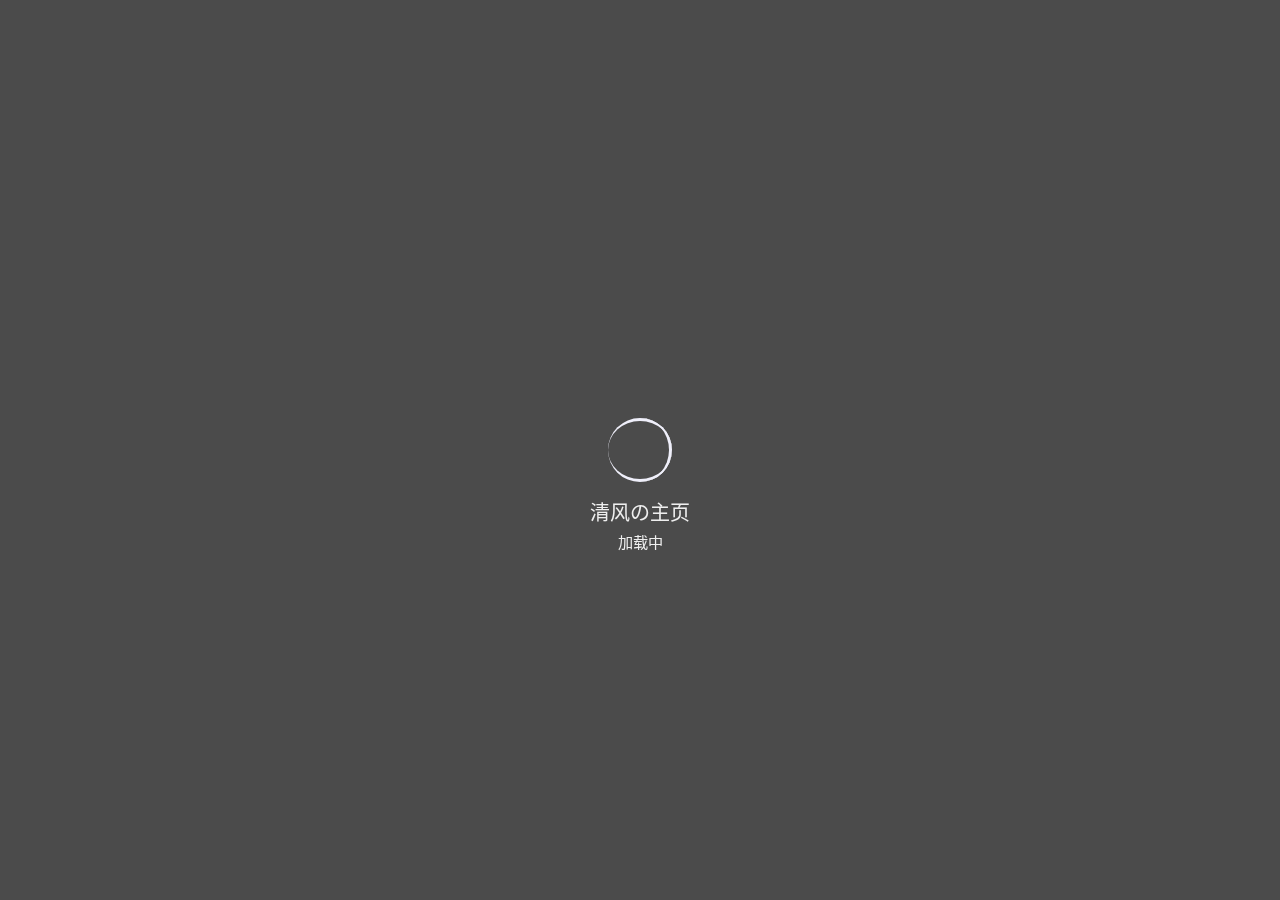
<file: index.html>
<!DOCTYPE html>
<html lang="zh-CN">

<head>
    <!-- 基础信息 -->
    <meta charset="utf-8">
    <meta http-equiv="Access-Control-Allow-Origin" content="*">
    <!-- 强制 HTTPS，若不需要可删除，但可能出现问题 -->
    <meta http-equiv="Content-Security-Policy" content="upgrade-insecure-requests">
    <meta name="renderer" content="webkit" />
    <meta http-equiv="X-UA-Compatible" content="IE=edge,chrome=1" />
    <meta name="force-rendering" content="webkit" />
    <meta name="viewport" content="width=device-width, initial-scale=1">
    <meta name="theme-color" content="#424242" />
    <meta name="description" content="一个默默无闻的主页">
    <meta name="keywords" content="清风,个人主页">
    <meta name="author" content="清风">
    <title>清风の主页</title>
    <!-- jQuery -->
    <script src="https://lf9-cdn-tos.bytecdntp.com/cdn/expire-1-y/jquery/3.5.1/jquery.min.js"></script>
    <!-- HarmonyOS Sans -->
    <!-- 本站 CDN 已开启防盗链，非本站域名不可访问，请更改链接为下方内容，否则自定义字体将失效 -->
    <!-- https://s1.hdslb.com/bfs/static/jinkela/long/font/regular.css -->
    <link rel="stylesheet" href="https://cdn.imsyy.top/gh/imsyy/file/font/HarmonyOS_Sans/regular.min.css" />
    <!-- 引入样式 -->
    <link rel="stylesheet" type="text/css"
        href="https://lf9-cdn-tos.bytecdntp.com/cdn/expire-1-y/bootstrap/5.1.0/css/bootstrap.min.css">
    <link rel="stylesheet" type="text/css" href="./css/style.css">
    <link rel="stylesheet" type="text/css" href="./css/mobile.css">
    <link rel="stylesheet" type="text/css" href="./css/loading.css">
    <link rel="stylesheet" type="text/css" href="./css/animation.css">
    <link rel="icon" href="./favicon.ico">
    <link rel="apple-touch-icon" href="./img/icon/apple-touch-icon.png">
    <!-- Izitoast -->
    <link rel="stylesheet" href="https://lf3-cdn-tos.bytecdntp.com/cdn/expire-1-y/izitoast/1.4.0/css/iziToast.min.css">
    <script type="text/javascript"
        src="https://lf26-cdn-tos.bytecdntp.com/cdn/expire-1-y/izitoast/1.4.0/js/iziToast.min.js">
    </script>
    <!-- FontAwesome -->
    <link rel="stylesheet" href="https://cdn.bootcdn.net/ajax/libs/font-awesome/6.1.2/css/all.min.css">
    <!-- Aplayer -->
    <link rel="stylesheet" href="https://lf9-cdn-tos.bytecdntp.com/cdn/expire-1-y/aplayer/1.10.1/APlayer.min.css"
        crossorigin="anonymous" referrerpolicy="no-referrer" />
    <script src="https://lf3-cdn-tos.bytecdntp.com/cdn/expire-1-y/aplayer/1.10.1/APlayer.min.js" crossorigin="anonymous"
        referrerpolicy="no-referrer"></script>
    <!-- <script src="./js/Meting.js" crossorigin="anonymous" referrerpolicy="no-referrer"></script> -->
    <!-- IE Out -->
    <!-- <script>
        if ( /*@cc_on!@*/ false || (!!window.MSInputMethodContext && !!document.documentMode)) window.location.href =
            "/upgrade-your-browser/index.html?referrer=" + encodeURIComponent(window.location.href);
    </script> -->
</head>

<body>
    <!--加载动画-->
    <div id="loading-box">
        <div class="loading-left-bg"></div>
        <div class="loading-right-bg"></div>
        <div class="spinner-box">
            <div class="loader">
                <div class="inner one"></div>
                <div class="inner two"></div>
                <div class="inner three"></div>
            </div>
            <div class="loading-word">
                <p class="loading-title" id="loading-title">清风の主页</p>
                <span id="loading-text">加载中</span>
            </div>
        </div>
    </div>
    <section id="section" class="section">
        <!-- 背景图片 -->
        <div class="bg-all">
            <img id="bg" onerror="this.classList.add('error');"></img>
            <div class="cover"></div>
        </div>
        <!-- 鼠标指针 -->
        <div id="g-pointer-1"></div>
        <div id="g-pointer-2"></div>
        <!-- 主体内容 -->
        <main id="main" class="main">
            <div class="container" id="container">
                <div class="row" id="row">
                    <div class="col left">
                        <!--基本信息-->
                        <div class="main-left">
                            <!--Logo-->
                            <div class="main-img">
                                <img id="logo-img" src="./img/icon/logo.png" alt="img">
                                <div class="img-title">
                                    <span class="img-title-big" id="logo-text-1">qingfeng</span>
                                    <span class="img-text" id="logo-text-2">.top</span>
                                </div>
                            </div>
                            <!--介绍信息-->
                            <div class="message cards" id="switchmore">
                                <div class="des" id="des">
                                    <i class="fa-solid fa-quote-left"></i>
                                    <div class="des-title"><span id="change">qing&nbsp;feng&nbsp;</span><br /><span
                                            id="change1">这是清风的个人网页</span></div>
                                    <i class="fa-solid fa-quote-right"></i>
                                </div>
                                <!-- 跨年倒计时 -->
                                <!-- <div class="time cards" id="countdown_card">
                                    <div class="timeshow" id="countdown">
                                        <span>距离
                                            <script>
                                                document.write((new Date()).getFullYear()+1);
                                            </script>
                                            年还有</span><br>
                                            <span class="countdown-time-text" id="countdown-time-text">00天00时00分00秒</span>
                                    </div>
                                </div> -->
                            </div>
                            <!--社交链接-->
                            <div class="social" id="social">
                                <a href="https://github.com/FlyQingfeng" class="link" id="github" style="margin-left: 4px"
                                    target="_blank">
                                    <i class="fa-brands fa-github"></i>
                                </a>
                                <a href="tencent://message/?Menu=yes&uin=2725534648" class="link"
                                    id="qq" target="_blank">
                                    <i class="fa-brands fa-qq"></i>
                                </a>
                                <a href="mailto:2725534648@qq.com" class="link" id="email">
                                    <i class="fa-solid fa-envelope"></i>
                                </a>
                                <a href="https://space.bilibili.com/293594254" class="link" id="bilibili"
                                    target="_blank">
                                    <i class="fa-brands fa-bilibili"></i>
                                </a>
                                <a href="#" class="link" id="telegram" target="_blank">
                                    <i class="fa-brands fa-telegram"></i>
                                </a>
                                <a id="link-text">通过这里联系我</a>
                            </div>
                        </div>
                    </div>
                    <!--第二屏 Logo-->
                    <div class="logo cards" style="display: none" id="changemore">
                        <a class="logo-text" id="logo-text-small">qingfeng.top</a>
                    </div>
                    <div class="col right">
                        <div class="main-right">
                            <!--功能区-->
                            <div class="row rightone" id="rightone">
                                <div class="col hitokotos">
                                    <!--一言-->
                                    <div class="hitokoto cards" id="hitokoto">
                                        <!--切换音乐-->
                                        <div class="open-music fixed-top" id="open-music">
                                            <i class="fa-solid fa-compact-disc"></i>
                                            <span>&nbsp;打开音乐播放器</span>
                                        </div>
                                        <!--切换音乐结束-->
                                        <div class="hitokoto-all">
                                            <div class="hitokoto-text"><span id="hitokoto_text">每一个人都应该明确自己的方向和位置</span>
                                            </div>
                                            <div class="hitokoto-from">-「&nbsp;<span id="from_text">清风</span>&nbsp;」
                                            </div>
                                        </div>
                                    </div>
                                    <!--音乐-->
                                    <div></div>
                                    <div class="music" id="music">
                                        <div class="music-all">
                                            <div class="music-button">
                                                <div id="music-open">音乐列表</div>
                                                <div id="music-close">回到一言</div>
                                            </div>
                                            <div class="music-control">
                                                <i class="fa-solid fa-backward-step" id="last"></i>
                                                <div id="play">
                                                    <i class="fa-solid fa-play"></i>
                                                </div>
                                                <i class="fa-solid fa-forward-step" id="next"></i>
                                            </div>
                                            <div class="music-menu">
                                                <div class="music-text">
                                                    <span id="music-name">未播放音乐</span>
                                                </div>
                                                <div class="music-volume" style="display: none;">
                                                    <div id="volume-ico">
                                                        <i class="fa-solid fa-volume-low"></i>
                                                    </div>
                                                    <input type="range" min="0" max="1" step="0.01" id="volume">
                                                </div>
                                            </div>
                                        </div>
                                    </div>
                                </div>
                                <div class="col times">
                                    <!--时间-->
                                    <div class="time cards" id="upWeather">
                                        <div class="timeshow" id="time">
                                            2000&nbsp;年&nbsp;0&nbsp;月&nbsp;00&nbsp;日&nbsp;<span
                                                class="weekday">星期一</span><br><span class="time-text">00:00:00</span>
                                        </div>
                                        <div class="weather">
                                            <span id="city_text">天气</span>&nbsp;
                                            <span id="wea_text">加载失败</span>&nbsp;
                                            <span id="tem_text"></span>
                                            <span id="win_text">次数</span>
                                            <span id="win_speed">超限</span>
                                        </div>
                                    </div>
                                </div>
                            </div>
                            <!--分隔线-->
                            <div class="line">
                                <i class="fa-solid fa-link"></i>
                                <span class="line-text">网站列表</span>
                            </div>
                            <!--网站链接-->
                            <div class="link">
                                <!--第一组-->
                                <div class="row">
                                    <div class="col">
                                        <a id="link-url-1" href="https://blog.csdn.net/qq_39653317" target="_blank">
                                            <div class="link-card cards">
                                                <i id="link-icon-1" class="fa-solid fa-blog"></i>
                                                <span class="link-name" id="link-name-1">博客</span>
                                            </div>
                                        </a>
                                    </div>
                                    <div class="col 2">
                                        <a id="link-url-2" href="life.html" target="_blank">
                                            <div class="link-card cards">
                                                <i id="link-icon-2" class="fa-solid fa-cloud"></i>
                                                <span class="link-name" id="link-name-2">生活分享</span>
                                            </div>
                                        </a>
                                    </div>
                                    <div class="col">
                                        <a id="link-url-3" href="https://music.163.com/user/home?id=1393553914" target="_blank">
                                            <div class="link-card cards">
                                                <i id="link-icon-3" class="fa-solid fa-music"></i>
                                                <span class="link-name" id="link-name-3">音乐</span>
                                            </div>
                                        </a>
                                    </div>
                                </div>
                                <!--第二组-->
                                <div class="row" style="margin-top: 1.5rem;">
                                    <div class="col">
                                        <a id="link-url-4" href="#" target="_blank">
                                            <div class="link-card cards">
                                                <i id="link-icon-4" class="fa-solid fa-compass"></i>
                                                <span class="link-name" id="link-name-4">作品分享</span>
                                            </div>
                                        </a>
                                    </div>
                                    <div class="col 2">
                                        <a id="link-url-5" href="https://web.imsyy.top/" target="_blank">
                                            <div class="link-card cards">
                                                <i id="link-icon-5" class="fa-solid fa-book-bookmark"></i>
                                                <span class="link-name" id="link-name-5">友链集</span>
                                            </div>
                                        </a>
                                    </div>
                                    <div class="col">
                                        <a id="link-url-6" href="learn.html" target="_blank">
                                            <div class="link-card cards">
                                                <i id="link-icon-6" class="fa-solid fa-flask"></i>
                                                <span class="link-name" id="link-name-6">学习园地</span>
                                            </div>
                                        </a>
                                    </div>
                                </div>
                            </div>
                        </div>
                    </div>
                </div>
                <!--展开菜单按钮-->
                <div class="menu" id="switchmenu">
                    <a class="munu-button cards" id="menu">
                        <i class="fa-solid fa-bars"></i>
                    </a>
                </div>
                <!--更多内容-->
                <div class="more" id="more">
                    <!--关闭按钮-->
                    <div class="close fixed-top" id="close">
                        <i class="fa-solid fa-circle-xmark"></i>
                    </div>
                    <div class="line" style="margin-top: 1rem;">
                        <i class="fa-solid fa-angle-left"></i>
                        <span class="line-text">时间胶囊</span>
                        <i class="fa-solid fa-angle-right"></i>
                    </div>
                    <div class="date" id="date">
                        <div class="item" id="dayProgress">
                            <div class="date-text" style="margin-top: 0rem;">今日已经度过了&nbsp;<span></span>&nbsp;小时</div>
                            <div class="progress">
                                <div class="progress-bar"></div>
                            </div>
                        </div>
                        <div class="item" id="weekProgress">
                            <div class="date-text">本周已经度过了&nbsp;<span></span>&nbsp;天</div>
                            <div class="progress">
                                <div class="progress-bar"></div>
                            </div>
                        </div>
                        <div class="item" id="monthProgress">
                            <div class="date-text">本月已经度过了&nbsp;<span></span>&nbsp;天</div>
                            <div class="progress">
                                <div class="progress-bar"></div>
                            </div>
                        </div>
                        <div class="item" id="yearProgress">
                            <div class="date-text">今年已经度过了&nbsp;<span></span>&nbsp;个月</div>
                            <div class="progress">
                                <div class="progress-bar"></div>
                            </div>
                        </div>
                    </div>
                    <div class="line">
                        <i class="fa-solid fa-angle-left"></i>
                        <span class="line-text">生日倒计时</span>
                        <i class="fa-solid fa-angle-right"></i>
                    </div>
                    <div class="time cards" id="birthday_card">
                        <div class="timeshow" id="birthday">
                            &nbsp;2&nbsp;月&nbsp;10&nbsp;日&nbsp;&nbsp;|&nbsp;
                            <!--倒计时-->
                            <span>距离下次生日还有</span><br><span class="birthday-time-text" id="birthday-time-text">00天00时00分00秒</span>
                        </div>
                    </div>
                </div>
                <!--更多页面-->
                <div class="box" id="box" style="display: none">
                    <div class="box-wrapper">
                        <!--关闭按钮-->
                        <div class="closebox fixed-top" id="closemore">
                            <i class="fa-solid fa-circle-xmark"></i>
                        </div>
                        <!--左侧内容-->
                        <div class="box-left">
                            <div class="img-title">
                                <span class="img-title-big" id="logo-title-other">qingfneg</span>
                                <span class="img-text" id="logo-title-other-small">.top</span>
                            </div>
                            <!--更多内容-->
                            <div class="accordion" id="accordion">
                                <div class="accordion-item">
                                    <h2 class="accordion-header" id="headingOne">
                                        <button class="accordion-button" type="button" data-bs-toggle="collapse"
                                            data-bs-target="#collapseOne" aria-expanded="true"
                                            aria-controls="collapseOne">
                                            壁纸设置
                                        </button>
                                    </h2>
                                    <div id="collapseOne" class="accordion-collapse collapse show"
                                        aria-labelledby="headingOne" data-bs-parent="#accordion">
                                        <div class="accordion-body">
                                            <div class="set">
                                                <div class="wallpaper" id="wallpaper">
                                                    <div class="form-radio">
                                                        <input type="radio" class="set-wallpaper" style="display: none;"
                                                            id="radio1" value="1" name="wallpaper-type">
                                                        <label for="radio1">默认壁纸</label>
                                                    </div>
                                                    <div class="form-radio">
                                                        <input type="radio" class="set-wallpaper" style="display: none;"
                                                            id="radio2" value="2" name="wallpaper-type">
                                                        <label for="radio2" id="wallpaper_text1">每日一图</label>
                                                    </div>
                                                    <div class="form-radio">
                                                        <input type="radio" class="set-wallpaper" style="display: none;"
                                                            id="radio3" value="3" name="wallpaper-type">
                                                        <label for="radio3" id="wallpaper_text2">随机风景</label>
                                                    </div>
                                                    <div class="form-radio">
                                                        <input type="radio" class="set-wallpaper" style="display: none;"
                                                            id="radio4" value="4" name="wallpaper-type">
                                                        <label for="radio4" id="wallpaper_text3">随机动漫</label>
                                                    </div>
                                                </div>
                                            </div>
                                        </div>
                                    </div>
                                </div>
                            </div>
                        </div>
                        <!--Aplayer-->
                        <div class="box-right">
                            <div id="aplayer">
                                <span>音乐播放器加载失败</span>
                            </div>
                        </div>
                    </div>
                </div>
            </div>
        </main>
        <!-- 版权信息 -->
        <footer id="footer" class="fixed-bottom footer">
            <div class="power">
                <span id="power">Copyright&nbsp;&copy;
                    <script>
                        document.write((new Date()).getFullYear());
                    </script>
                    <a href="#" id="power-text">清风</a>
                </span>
                <!-- 以下信息请不要修改哦 -->
                <span id="made">&amp;&nbsp;Made&nbsp;by&nbsp;<a href="#"
                        target="_blank">qingfeng</a></span>
                <!-- 站点备案 -->
                <a href="#" id="beian" target="_blank">&amp;&nbsp;备案号</a>
            </div>
            <!-- 歌词显示 -->
            <div id="lrc"></div>
        </footer>
    </section>
    <!-- noscript -->
    <noscript>
        <div class="noscript fixed-top">请开启 JavaScript</div>
    </noscript>
    <!-- JS -->
    
    <script type="text/javascript" src="./js/set.js"></script>
    <script type="text/javascript" src="./js/main.js"></script>
    <script type="text/javascript" src="./js/time.js"></script>
    <script type="text/javascript" src="./js/js.cookie.js"></script>
    <script type="text/javascript"
        src="https://lf9-cdn-tos.bytecdntp.com/cdn/expire-1-y/bootstrap/5.1.0/js/bootstrap.min.js">
    </script>
    <!-- 烟花 -->
    <!-- <script type="text/javascript" src="./js/vector.js"></script>
    <script type="text/javascript" src="./js/firework.js"></script> -->
</body>

</html>
</file>
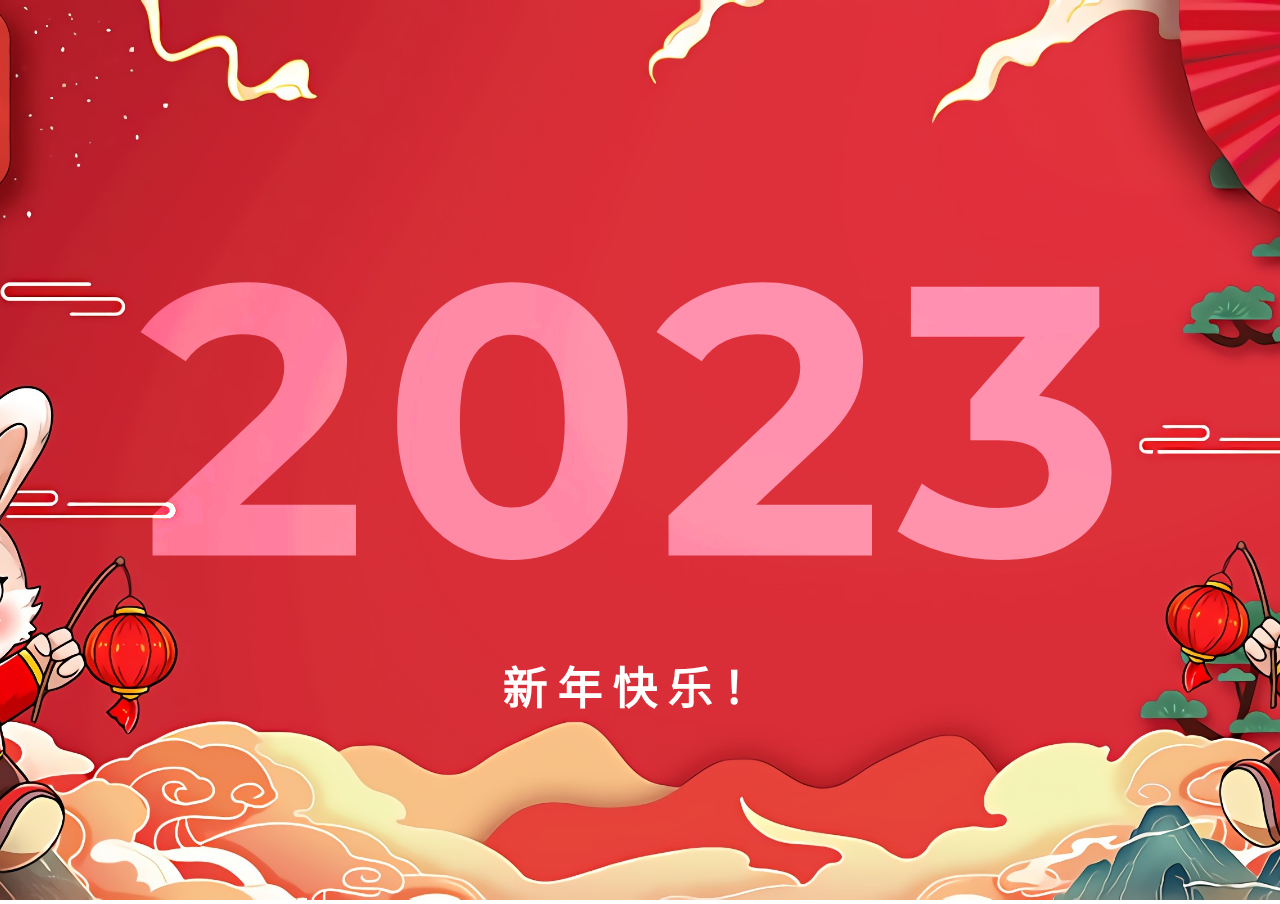
<file: firework.html>
<!DOCTYPE html>
<html lang="zh-CN">

<head><!-- 基础信息 -->
    <meta charset="utf-8">
    <meta http-equiv="Access-Control-Allow-Origin" content="*">
    <!-- 强制 HTTPS，若不需要可删除，但可能出现问题 -->
    <meta http-equiv="Content-Security-Policy" content="upgrade-insecure-requests">
    <meta name="renderer" content="webkit" />
    <meta http-equiv="X-UA-Compatible" content="IE=edge,chrome=1" />
    <meta name="force-rendering" content="webkit" />
    <meta name="viewport" content="width=device-width, initial-scale=1">
    <title>祝大家新年快乐！！</title>
    <link rel="stylesheet" href="./css/firework.css">
</head>

<body>
    <div class="container">
        <div class="year">2023</div>
        <div class="greetings">新年快乐！</div>
    </div>
    <script type="text/javascript" src="./js/vector.js"></script>
    <script type="text/javascript" src="./js/firework.js"></script>
</body>

</html>
</file>
<file: css/style.css>
@charset "utf-8";

/* @font-face {
    font-family: "MiSans";
    font-style: normal;
    font-weight: 400;
    font-display: swap;
    src: url('../font/MiSans-Regular.subset.woff2') format('woff2');
} */

@font-face {
    font-family: "Pacifico-Regular";
    src: url('../font/Pacifico-Regular.ttf') format('truetype');
}

@font-face {
    font-family: "UnidreamLED";
    src: url('../font/UnidreamLED.ttf') format('truetype');
}

/*全局样式*/
html,
body {
    width: 100%;
    height: 100%;
    margin: 0;
    padding: 0;
    background-color: #333;
    overflow: hidden;
    font-family: 'HarmonyOS_Regular', sans-serif;
}

*,
a,
p {
    text-decoration: none;
    transition: 0.3s;
    color: #efefef;
    user-select: none;
    cursor: url("data:image/svg+xml,<svg xmlns='http://www.w3.org/2000/svg' viewBox='0 0 8 8' width='10px' height='10px'><circle cx='4' cy='4' r='4' fill='white' /></svg>") 4 4, auto !important;
}


a:hover {
    color: white;
}

.cards {
    transition: 0.5s;
}

.cards:hover {
    transform: scale(1.01);
    transition: 0.5s;
}

.cards:active {
    transform: scale(0.95);
    transition: 0.5s;
}

.noscript {
    z-index: 999999;
    font-size: 0.95rem;
    text-align: center;
    margin: 14px 0px;
}

/*鼠标样式*/
#g-pointer-1 {
    display: none;
}

#g-pointer-2 {
    position: absolute;
    top: 0;
    left: 0;
    width: 18px;
    height: 18px;
    transition: 0.05s linear;
    pointer-events: none;
    background: #ffffff40;
    border-radius: 50%;
    z-index: 9999999;
}
/*背景*/
.bg-all {
    z-index: -1;
    position: absolute;
    top: calc(0px + 0px);
    left: 0;
    width: 100%;
    height: calc(100% - 0px);
    transition: .25s;
}

#bg {
    transform: scale(1.10);
    filter: blur(10px);
    position: fixed;
    left: 0;
    top: 0;
    width: 100%;
    height: 100%;
    object-fit: cover;
    transition: opacity 1s, transform .25s, filter .25s;
    backface-visibility: hidden;
}

img.error {
    display: none;
}

.cover {
    opacity: 0;
    position: fixed;
    left: 0;
    top: 0;
    width: 100%;
    height: 100%;
    background-image: radial-gradient(rgba(0, 0, 0, 0) 0, rgba(0, 0, 0, .5) 100%), radial-gradient(rgba(0, 0, 0, 0) 33%, rgba(0, 0, 0, .3) 166%);
    transition: .25s;
}

/*页面样式*/
section {
    display: block;
    position: fixed;
    width: 100%;
    height: 100%;
    min-height: 600px;
    transform: scale(1.10);
    transition: ease 1.25s;
    opacity: 0;
    filter: blur(10px);
}

main {
    width: 100%;
    height: 100%;
    background: rgb(0 0 0 / 20%);
    display: flex;
    /*align-items: center;*/
}

.container {
    width: 100%;
    display: flex;
    justify-content: space-around;
}

.row {
    align-items: center;
    justify-content: center;
    width: 100%;
    --bs-gutter-x: 0 !important;
}

.col.\32 {
    margin: 0 1.5rem;
}

.main-left {
    /*transform: translateY(240px);*/
    transform: translateY(40px);
}

.row.rightone {
    display: flex;
    align-items: center;
}

/*头像*/
.main-img {
    display: flex;
    align-items: center;
}

.main-img img {
    border-radius: 50%;
    width: 120px;
}

.main-img img:hover {
    transform:scale(1.5);
}

.img-title {
    width: 100%;
    margin-left: 12px;
    transform: translateY(-8%);
}

.img-title-big {
    font-size: 5rem;
    font-family: 'Pacifico-Regular' !important;
}

span.img-text {
    font-size: 2rem;
    font-family: 'Pacifico-Regular' !important;
}

/*简介*/
.message {
    background: rgb(0 0 0 / 25%);
    backdrop-filter: blur(10px);
    /*margin: 0.5rem;*/
    padding: 1rem;
    border-radius: 6px;
    margin-top: 3.5rem;
    max-width: 460px;
    cursor: pointer;
}

.des {
    display: flex;
    justify-content: space-between;
}

.des-title {
    margin: 1rem 1rem;
    line-height: 2rem;
    margin-right: auto;
}

span#change {
    font-family: 'Pacifico-Regular' !important;
}

.fa-solid.fa-quote-right {
    align-self: flex-end;
}

/*社交链接*/
.social {
    margin-top: 1rem;
    display: flex;
    align-items: center;
    max-width: 460px;
    height: 42px;
}

.link i {
    font-size: 1.45rem;
    margin: 2px 12px;
}

/*
.social .link i:hover {
    font-size: 2.5rem;
}
*/

#link-text {
    display: none;
    flex: 1;
    text-align: right;
    margin-right: 1rem;
}

/*一言*/
.col.hitokotos {
    margin-right: 0.75rem;
}

.hitokoto {
    width: 100%;
    background: rgb(0 0 0 / 25%);
    backdrop-filter: blur(10px);
    padding: 20px;
    border-radius: 6px;
    height: 165px;
    display: flex;
    justify-content: center;
    flex-direction: column;
}

.hitokoto-all {
    margin-top: 10px;
    display: flex;
    flex-direction: column;
}

.hitokoto-text {
    font-size: 1.10rem;
}

#hitokoto_text {
    word-break: break-all;
    text-overflow: ellipsis;
    overflow: hidden;
    display: -webkit-box;
    -webkit-line-clamp: 2;
    -webkit-box-orient: vertical;
}

.hitokoto-from {
    margin-top: 10px;
    font-weight: bold;
    align-self: flex-end;
    font-size: 1.10rem;
}

.open-music {
    display: none;
    align-items: center;
    justify-content: center;
    background: rgb(0 0 0 / 15%);
    padding: 4px 0px;
    font-size: 0.95rem;
    animation: fade;
    -webkit-animation: fade 0.5s;
    -moz-animation: fade 0.5s;
    -o-animation: fade 0.5s;
    -ms-animation: fade 0.5s;
}

.open-music:hover {
    background: rgb(0 0 0 / 30%);
}

/*音乐播放器卡片*/
#music {
    display: none;
}

.music {
    width: 100%;
    background: rgb(0 0 0 / 25%);
    backdrop-filter: blur(10px);
    padding: 20px;
    border-radius: 6px;
    height: 165px;
    display: flex;
    justify-content: center;
    flex-direction: column;
    animation: fade;
    -webkit-animation: fade 0.3s;
    -moz-animation: fade 0.3s;
    -o-animation: fade 0.3s;
    -ms-animation: fade 0.3s;
}

.music-all {
    display: flex;
    flex-direction: column;
    align-items: center;
    justify-content: space-around;
    height: 100%;
}

.music-button {
    display: flex;
    align-items: center;
    margin-bottom: 6px;
}

.music-control {
    display: flex;
    flex-direction: row;
    align-items: center;
    justify-content: space-evenly;
    width: 100%;
}

.music-menu {
    height: 26px;
    display: flex;
    align-items: center;
}

.fa-solid.fa-play,
.fa-solid.fa-pause {
    padding: 4px;
    font-size: 2.25rem;
}

#play {
    width: 50px;
    height: 50px;
    display: flex;
    justify-content: center;
    align-items: center;
    border-radius: 6px;
    padding: 6px 10px;
}

#play:hover {
    background: rgb(255 255 255 / 20%);
}

#last,
#next {
    font-size: 1.75rem;
    border-radius: 6px;
    padding: 6px 10px;
}

#last:hover,
#next:hover {
    background: rgb(255 255 255 / 20%);
}

#play:active,
#last:active,
#next:active {
    transform: scale(0.95);
}

.music-text {
    margin-top: 6px;
    font-size: 1.10rem;
    text-overflow: ellipsis;
    max-width: 220px;
    overflow-x: hidden;
    white-space: nowrap;
    animation: fade;
    -webkit-animation: fade 0.5s;
    -moz-animation: fade 0.5s;
    -o-animation: fade 0.5s;
    -ms-animation: fade 0.5s;
}

#music-open,
#music-close {
    background: rgb(255 255 255 / 15%);
    padding: 2px 8px;
    border-radius: 6px;
    margin: 0px 6px;
    text-overflow: ellipsis;
    overflow-x: hidden;
    white-space: nowrap;
}

#music-open:hover,
#music-close:hover {
    background: rgb(255 255 255 / 30%);
}

.music-volume {
    margin-top: 6px;
    display: flex;
    align-items: center;
    flex-direction: row;
    animation: fade;
    -webkit-animation: fade 0.5s;
    -moz-animation: fade 0.5s;
    -o-animation: fade 0.5s;
    -ms-animation: fade 0.5s;
}

#volume-ico {
    padding-top: 2px;
    margin-right: 10px;
}

.music-volume i {
    font-size: 1.25rem;
}

input[type=range] {
    -webkit-appearance: none;
    width: 100%;
    border-radius: 10px;
    height: 8px;
    background: rgb(255 255 255 / 15%);
}

input[type=range]::-webkit-slider-thumb,
input[type=range]::-moz-range-thumb {
    -webkit-appearance: none;
}

input[type=range]::-webkit-slider-runnable-track,
input[type=range]::-moz-range-track {
    height: 15px;
    border-radius: 10px;
}

input[type=range]:focus {
    outline: none;
}

input[type=range]::-webkit-slider-thumb {
    -webkit-appearance: none;
    height: 15px;
    width: 15px;
    background: #ffffff;
    border-radius: 50%;
}

/*时间卡片*/
.col.times {
    margin-left: 0.75rem;
}

.time {
    width: 100%;
    background: rgb(0 0 0 / 25%);
    backdrop-filter: blur(10px);
    padding: 20px;
    border-radius: 6px;
    text-align: center;
    display: flex;
    flex-direction: column;
    height: 165px;
    font-size: 1.10rem;
}
span.birthday-time-text{
    font-size: 3.25rem;
    letter-spacing: 2px;
    font-family: 'UnidreamLED' !important;
}
span.time-text {
    font-size: 3.25rem;
    letter-spacing: 2px;
    font-family: 'UnidreamLED' !important;
}

span.countdown-time-text{
    color: rgb(255, 0, 0);
    font-size: 3rem;
    letter-spacing: 2px;
    font-family: 'UnidreamLED' !important;
}
/* 烟花画布
#firework-canvas{
    position: fixed;
    left: 0;
    top: 0;
    width: 100%;
    height: 100%;
    pointer-events: none;//设置鼠标穿透
    z-index: 999999;
} */

.weather {
    display: flex;
    flex-direction: row;
    justify-content: center;
}

/*分割线*/
.line {
    margin: 1rem 0.25rem;
    margin-top: 2rem;
    font-size: 1.10rem;
    display: flex;
    align-items: center;
}

span.line-text {
    font-size: 1.2rem;
    margin: 0px 6px;
}

i.iconfont.icon-link {
    font-size: 1.2rem;
}

/*链接卡片*/
.link-card {
    height: 100px;
    width: 100%;
    border-radius: 6px;
    background: rgb(0 0 0 / 25%);
    backdrop-filter: blur(10px);
    display: flex;
    align-items: center;
    flex-direction: row;
    justify-content: center;
}

.link-card i {
    margin-left: 0px;
    font-size: 1.65rem;
}

.link-card:hover {
    background: rgb(0 0 0 / 40%);
    transition: 0.5s;
}

span.link-name {
    font-size: 1.1rem;
}

.link-card:hover span.link-name {
    font-size: 1.15rem;
    transition: 0.1s;
}

i.iconfont.icon-a-daohangzhiyindingwei-05,
i.iconfont.icon-z_shangpinheji {
    font-size: 2rem;
}

/*更多页面*/
.more {
    display: none !important;
    width: 46%;
    z-index: 999;
    position: fixed;
    height: 82%;
    right: 4%;
    background: rgb(0 0 0 / 25%);
    backdrop-filter: blur(10px);
    top: 7%;
    border-radius: 6px;
    padding: 30px;
}

.mores .more {
    display: flex !important;
    justify-content: space-evenly;
    flex-direction: column;
    align-items: center;
    animation: fade;
    -webkit-animation: fade 0.3s;
    -moz-animation: fade 0.3s;
    -o-animation: fade 0.3s;
    -ms-animation: fade 0.3s;
}

.mores .col.right {
    display: none;
}

/*关闭按钮*/

.close {
    display: none;
    left: auto;
    top: 4px;
    right: 8px;
    font-size: 1.45rem;
}

.close:hover {
    transform: scale(1.2);
}

/*时间胶囊*/
.progress {
    width: 100%;
    height: 20px;
    align-items: center;
    background: rgb(0 0 0 / 0%) !important;
    backdrop-filter: blur(5px);
}

.progress-bar {
    font-family: 'UnidreamLED' !important;
    background-color: #efefef !important;
    color: rgb(86 77 89) !important;
    font-size: 0.95rem;
    height: 20px;
}

.date {
    width: 100%;
}

.date-text {
    margin: 1rem 0rem 0.5rem 0rem;
}

/*其他链接*/

.mores .link-card {
    height: 48px !important;
}

/*更多页面*/
.box-left {
    flex: 0 44%;
    min-width: 400px;
}

.box {
    position: fixed;
    left: 0;
    right: 0;
    top: 0;
    bottom: 0;
    z-index: 1996;
    background-color: rgba(0, 0, 0, .5);
    backdrop-filter: blur(20px);
    animation: fade 0.3s;
}

.box-wrapper {
    position: absolute;
    top: 50%;
    left: 50%;
    -webkit-transform: translate(-50%, -50%);
    transform: translate(-50%, -50%);
    z-index: 1997;
    width: 80%;
    height: 80%;
    background: rgb(255 255 255 / 40%);
    border-radius: 6px;
    -webkit-animation: fade .3s;
    animation: fade .3s;
    padding: 40px;
    display: flex;
    flex-direction: row;
    justify-content: space-between;
}

#accordion {
    min-width: 360px;
    margin-right: 40px;
    margin-top: 20px;
    margin-left: 14px;
    border-radius: 8px;
    box-shadow: 0 2px 2px 0 rgb(0 0 0 / 7%), 0 1px 5px 0 rgb(0 0 0 / 10%);
}

.accordion-item {
    background-color: transparent !important;
    border: none !important;
}

.accordion-item:first-of-type .accordion-button {
    border-radius: 8px;
}

.accordion-button {
    color: white !important;
    background-color: transparent;
    transition: 0.3s;

}

.accordion-button:focus {
    border-color: #ffffff26 !important;
    outline: none !important;
    box-shadow: none !important;
    border-radius: 8px;
    transition: 0.3s;
}

.accordion-button:not(.collapsed) {
    background-color: #ffffff26;
    border-bottom-left-radius: 0px !important;
    border-bottom-right-radius: 0px !important;
    font-weight: bold;
    transition: 0.3s;
}

.accordion-button::after {
    border-radius: 8px;
    background-image: none !important;
}

.accordion-body {
    padding: 1rem 0rem !important;
    background-color: #ffffff10;
}

.closebox {
    left: auto;
    top: 10px;
    right: 16px;
    font-size: 1.5rem;
}

.closebox:hover {
    transform: scale(1.2);
}

i.iconfont.icon-close,
i.iconfont.icon-github1 {
    font-size: 1.45rem;
}

/*个性设置*/
.set {
    display: flex;
    flex-direction: column;
    padding: 0rem 1.5rem;
}

.btn-group,
.btn-group-vertical {
    margin-top: 10px;
}

.btn-outline-primary {
    color: #eeeeee !important;
    border-color: #ffffff26 !important;
}

.btn-outline-primary:hover {
    background-color: #ffffff26 !important;
    border-color: #eeeeee !important;
}

.btn-check:focus+.btn,
.btn:focus {
    box-shadow: none !important;
}

.btn-check:active+.btn-outline-primary,
.btn-check:checked+.btn-outline-primary,
.btn-outline-primary.active,
.btn-outline-primary.dropdown-toggle.show,
.btn-outline-primary:active {
    background-color: #ffffff26 !important;
    border-color: #eeeeee !important;
}

#wallpaper {
    display: flex;
    align-items: center;
    justify-content: flex-start;
    flex-wrap: wrap;
}

.form-radio {
    flex: 1 1 0%;
    width: 31.3%;
    min-width: 31.3%;
    max-width: 31.3%;
    text-align: center;
    margin: 1%;
}

input[type="radio"]+label {
    padding: 6px 10px;
    background: #ffffff26;
    border-radius: 8px;
    transition: 0.3s;
    border: 2px solid transparent;
    width: 100%;
}

input[type="radio"]:checked+label {
    background: #ffffff06;
    border: 2px solid #eeeeee;
}

/*更新日志*/
.upnote {
    display: flex;
    flex-direction: column;
    padding: 0rem 1.5rem;
    height: 156px;
    overflow-y: auto;
}

.uptext {
    line-height: 32px;
}

/*Aplayer*/
.box-right {
    flex: 0 54%;
    max-width: 54%;
    display: flex;
    flex-direction: row;
    justify-content: center;
    align-items: center;
}

.aplayer {
    background: transparent !important;
    width: 100%;
    border-radius: 6px !important;
    margin-right: 18px;
    font-family: 'HarmonyOS_Regular', sans-serif !important;
}

.aplayer.aplayer-withlrc .aplayer-pic {
    display: none;
}

.aplayer.aplayer-withlrc .aplayer-info {
    margin-left: 0px !important;
}

.aplayer.aplayer-withlrc .aplayer-info {
    background-color: #ffffff26;
    border-radius: 6px;
}

/*歌曲名称*/
.aplayer .aplayer-info .aplayer-music .aplayer-title {
    font-size: 16px !important;
}

/*音乐列表*/
.aplayer.aplayer-withlist .aplayer-list {
    margin-top: 6px;
}

.aplayer .aplayer-list ol li.aplayer-list-light {
    background: #ffffff26 !important;
    border-radius: 6px !important;
}

.aplayer .aplayer-list ol li:hover {
    background: #ffffff26 !important;
    border-radius: 6px !important;
}

.aplayer .aplayer-list ol li {
    border-top: 1px solid transparent !important;
}

.aplayer.aplayer-withlist .aplayer-info {
    border-bottom: 1px solid transparent !important;
}

.aplayer-list-cur {
    background-color: #eeeeee !important;
}

/*控制面板 - Bug*/
.aplayer .aplayer-info .aplayer-controller {
    display: none !important;
}

/*歌词间距*/
.aplayer .aplayer-lrc {
    margin: 4px 0 0px !important;
    height: 34px !important;
}

.aplayer .aplayer-lrc {
    text-align: left !important;
    margin-left: 5px !important;
}

/*歌词大小*/
.aplayer .aplayer-lrc p.aplayer-lrc-current {
    font-size: 14.5px !important;
}

/*全局字体颜色*/
.aplayer .aplayer-info .aplayer-music .aplayer-title,
.aplayer .aplayer-info .aplayer-music .aplayer-author,
.aplayer .aplayer-lrc p,
span.aplayer-list-title,
span.aplayer-list-author,
span.aplayer-list-index {
    color: white !important;
}

/*全局背景*/
.aplayer .aplayer-lrc:after,
.aplayer .aplayer-lrc:before {
    background: transparent !important;
}

/*Aplayer结束*/

/*移动端页面切换按钮*/
i.iconfont.icon-bars,
i.iconfont.icon-times {
    font-size: 1.25rem;
}

/*页脚样式*/
footer {
    text-align: center;
    height: 46px;
    backdrop-filter: blur(10px);
    background: rgb(0 0 0 / 25%);
}

.power {
    line-height: 46px;
    color: #eeeeee;
    animation: fade;
    -webkit-animation: fade 0.75s;
    -moz-animation: fade 0.75s;
    -o-animation: fade 0.75s;
    -ms-animation: fade 0.75s;
}

/*播放音乐时底栏歌词*/
#lrc {
    display: none;
    line-height: 46px;
    color: #eeeeee;
    animation: fade;
    -webkit-animation: fade 0.75s;
    -moz-animation: fade 0.75s;
    -o-animation: fade 0.75s;
    -ms-animation: fade 0.75s;
}

.lrc-show {
    display: flex;
    justify-content: center;
    align-items: center;
}

/*弹窗样式*/
.iziToast {
    backdrop-filter: blur(10px) !important;
}

.iziToast>.iziToast-body .iziToast-title {
    font-size: 16px !important;
}

.iziToast-body .iziToast-message {
    line-height: 18px !important;
}

.iziToast>.iziToast-body .iziToast-message {
    margin: 6px 0px 4px 0px !important;
}

.iziToast:after {
    box-shadow: none !important;
}

.iziToast>.iziToast-body .iziToast-texts {
    margin: 6px 6px !important;
    display: flex !important;
    align-items: center;
}

.iziToast>.iziToast-body i {
    margin-left: 6px;
    margin-top: 10px;
}

.iziToast-message {
    word-break: break-all !important;
}

.iziToast>.iziToast-close {
    background: url(https://cdn.jsdelivr.net/gh/imsyy/file/pic/close.png) no-repeat 50% 50% !important;
    background-size: 8px !important;
}

/*滚动条样式*/
::-webkit-scrollbar {
    width: 6px;
    height: 6px;
    background-color: transparent;
}

::-webkit-scrollbar-thumb {
    border-radius: 10px;
    background-color: #eeeeee;
}

.top{
    width: 100%;
    height: 80px;
    text-align: center;
    backdrop-filter: blur(10px);
    background: rgb(0 0 0 / 25%);
}

/* 生活分享主页 */
.top .container{
    height: 100%;
    align-content: center;
}
.top .container #title_text{
    height: 100%;
    margin-top: 20px;
    color: rgb(255 255 255 / 50%);
}
.left_menu{
    height: 550px;
    margin-top: 5px;
    margin-right: 10px;
    background: rgb(0 0 0 / 25%);
    transform: 0.5s;
}
.right_main{
    height: 85%;
    margin-top: 5px;
    margin-left: 10px;
}
.left_menu #left_menu{
    height: 90%;
    background: rgb(0 0 0 / 25%);
    box-shadow:2px 2px 5px #000;
}
.right_main #right_main{
    height: 100%;
    background: rgb(0 0 0 / 25%);
    box-shadow:2px 2px 5px #000;
}
.icon {
    width: 100%;
    height: 100px;
    display: flex;
    justify-content: center;
    align-items: center;
}
#icon{
    width: 100px;
    height: 100px;
    box-shadow:2px 2px 5px #000;
    border-radius: 50%;
}
#name_text{
    width: 100%;
    height: 30px;
    color: rgb(255 255 255 / 50%);
    text-align: center;
    font-size:23px;
    box-shadow:0px 5px 5px 5px #000;
}
.left_menu2 ul {
    list-style:none;/* 去掉ul前面的符号 */
    margin: 0px; 
    padding: 0px;
    width: 100%; 
    height: 50px;
}
.left_menu2 ul li{
    width: 100%; 
    height: 70px;
    text-align: center;
    font-size:20px;
    margin-top: 10px;
    color: rgb(255 255 255 / 50%);
    transform: 0.5s;
    padding: 10px;
}
.left_menu2 ul li:hover{
    box-shadow:0px 5px 5px 5px #000;
    font-size:30px;
    color: rgb(255 255 255 / 100%);
}
.main_list{
    width: 100%;
    height: 100%;
}
.list{
    width: 100%;
    height: 100%;
    overflow-y: auto;
}
</file>
<file: css/mobile.css>
@charset "utf-8";

/*小于1400px时*/
@media (max-width: 1400px) {}

/*小于1200px时*/
@media (max-width: 1200px) {

    /*总布局*/
    .container,
    .container-lg,
    .container-md,
    .container-sm {
        max-width: 1000px !important;
    }

    .weekday {
        display: none;
    }

    /*音乐播放器*/
    .music-text {
        max-width: 170px !important;
    }
}

/*小于992px时*/
@media (max-width: 992px) {

    /*总布局*/
    .container,
    .container-lg,
    .container-md,
    .container-sm {
        max-width: 900px !important;
    }

    .col.left {
        margin-right: 0.75rem;
    }

    .col.right {
        margin-left: 0.75rem;
    }

    /*一言*/
    .col.hitokotos {
        display: none;
    }

    /*时间卡片*/
    .col.times {
        margin-left: 0rem;
    }

    /*日期显示*/
    .weekday {
        display: inline;
    }

    /*标题文字*/
    .main-img img {
        width: 110px;
    }

    span.img-title {
        font-size: 4.75rem;
    }

    span.img-text {
        font-size: 1.75rem;
    }

    /*链接卡片文字*/
    span.link-name {
        display: none !important;
    }

    .link-card i {
        margin-left: 10px !important;
        margin-right: 10px !important;
    }
}

/*小于840px时*/
@media (max-width: 840px) {


    /*社交链接*/
    .social {
        max-width: 100%;
        justify-content: center;
    }

    #link-text {
        display: none !important;
    }

    .link i {
        margin: 0px 20px;
    }
}

/*小于789px时*/
@media (max-width: 789px) {

    /*标题文字*/
    span.img-text {
        display: none;
    }
}

/*小于768px时*/
@media (max-width: 768px) {

    /*标题文字*/
    .main-img img {
        width: 100px;
    }

    span.img-title {
        font-size: 4.5rem;
    }
}

/*小于720px时*/
@media (max-width: 720px) {

    /*左侧栏高度*/
    .main-left {
        transform: translateY(20px);
    }

    /*左侧栏边距*/
    .col.left {
        margin-right: 0rem;
    }

    /*右侧栏隐藏*/
    .col.right {
        display: none;
    }

    /*右侧栏边距*/
    .col.right {
        margin-left: 0rem;
    }

    /*标题文字*/
    span.img-text {
        display: inline;
    }

    /*简介*/
    .message {
        max-width: 100%;
        pointer-events: none;
    }

    /*
    .des {
        justify-content: space-between;
    }
    */

    /*链接卡片*/
    .link-card {
        height: 80px !important;
        align-items: center !important;
        flex-direction: column !important;
        justify-content: center !important;
    }

    .link-card i {
        font-size: 1.25rem;
        margin: 4px 0px;
    }

    i.iconfont.icon-a-daohangzhiyindingwei-05,
    i.iconfont.icon-z_shangpinheji {
        font-size: 1.65rem;
    }

    span.link-name {
        display: block !important;
        font-size: 0.85rem;
    }

    .link-card:hover span.link-name {
        font-size: 0.95rem;
    }

    span.line-text,
    i.iconfont.icon-link {
        font-size: 1.05rem;
    }

    /*菜单栏按钮*/
    .menu {
        display: flex;
        justify-content: center;
        position: fixed;
        top: 84%;
    }

    .munu-button {
        padding: 5px 20px;
        background: rgb(0 0 0 / 20%);
        backdrop-filter: blur(10px);
        border-radius: 6px;
        font-size: 1.25rem;
        transition: 0.5s;
        width: 60px;
        display: flex;
        justify-content: center;
        align-items: center;
        height: 40px;
    }

    /*页脚文字*/
    footer {
        font-size: 0.85rem;
    }

    /*一言*/
    .col.hitokotos {
        margin-right: 0rem;
    }

    .hitokoto-text,
    .hitokoto-from {
        font-size: 1.05rem;
    }

    /*音乐播放器*/
    .music-text {
        max-width: 100% !important;
    }

    #music-name {
        font-size: 1.05rem;
    }

    #music-open {
        display: none;
    }

    /*隐藏鼠标样式*/
    #cursor {
        background: transparent !important;
    }

}

/*小于512px时*/
@media (max-width: 512px) {
    #made {
        display: none;
    }
}

/*小于390px时*/
@media (max-width: 390px) {
    .main-img img {
        display: none;
    }

    #beian {
        display: none;
    }
}

/* 大于568px时 */
@media (min-width: 568px) {
    .iziToast {
        border-radius: 30px !important;
    }
}


/* 大于720px时 */
@media (min-width: 720px) {
    .menu {
        display: none !important;
    }
}

/* 大于992px时 */
@media (min-width: 992px) {

    /*时钟显示*/
    span#win_text,
    span#win_speed {
        display: none;
    }
}

/* 大于1400px时 */
@media (min-width: 1400px) {

    /*时钟显示*/
    span#win_text,
    span#win_speed {
        display: inline !important;
    }
}


/*
菜单按钮
*/
.menus .col.left {
    display: none;
}

.menus .col.right {
    display: block !important;
    transition: 0.5s;
    padding: 0rem 0.75rem;
}

/*功能区调整*/
.menus .col.hitokotos {
    display: block;
}

.menus .col.times {
    display: none;
}

/*边界布局*/
.menus .row {
    --bs-gutter-x: 0rem;
}

.menus .col.\32 {
    margin: 0 0.75rem;
}

.menus .logo {
    display: inline !important;
    text-align: center;
    position: fixed;
    top: 8%;
    font-size: 1.75rem;
}

/*第二屏logo*/
.logo-text {
    font-family: 'Pacifico-Regular' !important;
}

/*切换动画*/

/* .hitokoto,
.time,
.link-card,
.message {
    animation: fade-in;
    -webkit-animation: fade-in 0.5s;
    -moz-animation: fade-in 0.5s;
    -o-animation: fade-in 0.5s;
    -ms-animation: fade-in 0.5s;
} */

.logo,
.line,
.main-img,
.social,
.close,
.hitokoto,
.time,
.link-card,
.message,
#link-text {
    animation: fade 0.5;
    -webkit-animation: fade 0.5s;
    -moz-animation: fade 0.5s;
    -o-animation: fade 0.5s;
    -ms-animation: fade 0.5s;
}

/*
移动端功能区切换
*/
.mobile .col.hitokotos {
    display: none;
}

.mobile .col.times {
    display: block;
}
</file>
<file: css/loading.css>
#loading-box .loading-left-bg,
#loading-box .loading-right-bg {
    position: fixed;
    z-index: 999998;
    width: 50%;
    height: 100%;
    background-color: rgb(81 81 81 / 80%);
    transition: all 0.7s cubic-bezier(0.42, 0, 0, 1.01);
    backdrop-filter: blur(10px);
}

#loading-box .loading-right-bg {
    right: 0;
}

#loading-box>.spinner-box {
    position: fixed;
    z-index: 999999;
    display: flex;
    justify-content: center;
    align-items: center;
    width: 100%;
    height: 100vh;
}

#loading-box .spinner-box .loading-word {
    position: absolute;
    color: #ffffff;
    font-size: 0.95rem;
    transform: translateY(64px);
    text-align: center;
}

p.loading-title {
    font-size: 1.25rem;
    margin: 20px 10px 4px 10px;
}

#loading-box .spinner-box .configure-core {
    width: 100%;
    height: 100%;
    background-color: #37474f;
}

div.loaded div.loading-left-bg {
    transform: translate(-100%, 0);
}

div.loaded div.loading-right-bg {
    transform: translate(100%, 0);
}

div.loaded div.spinner-box {
    display: none !important;
}

.loader {
    position: absolute;
    top: calc(50% - 32px);
    left: calc(50% - 32px);
    width: 64px;
    height: 64px;
    border-radius: 50%;
    perspective: 800px;
    transition: all 0.7s cubic-bezier(0.42, 0, 0, 1.01);
}

.inner {
    position: absolute;
    box-sizing: border-box;
    width: 100%;
    height: 100%;
    border-radius: 50%;
}

.inner.one {
    left: 0%;
    top: 0%;
    animation: rotate-one 1s linear infinite;
    border-bottom: 3px solid #EFEFFA;
}

.inner.two {
    right: 0%;
    top: 0%;
    animation: rotate-two 1s linear infinite;
    border-right: 3px solid #EFEFFA;
}

.inner.three {
    right: 0%;
    bottom: 0%;
    animation: rotate-three 1s linear infinite;
    border-top: 3px solid #EFEFFA;
}

@keyframes rotate-one {
    0% {
        transform: rotateX(35deg) rotateY(-45deg) rotateZ(0deg);
    }

    100% {
        transform: rotateX(35deg) rotateY(-45deg) rotateZ(360deg);
    }
}

@keyframes rotate-two {
    0% {
        transform: rotateX(50deg) rotateY(10deg) rotateZ(0deg);
    }

    100% {
        transform: rotateX(50deg) rotateY(10deg) rotateZ(360deg);
    }
}

@keyframes rotate-three {
    0% {
        transform: rotateX(35deg) rotateY(55deg) rotateZ(0deg);
    }

    100% {
        transform: rotateX(35deg) rotateY(55deg) rotateZ(360deg);
    }
}
</file>
<file: css/animation.css>
/*模糊渐入动画*/
@keyframes fade-in {
    0% {
        opacity: 0;
        backdrop-filter: blur(0px);
    }

    100% {
        opacity: 1;
        backdrop-filter: blur(10px);
    }
}

@-webkit-keyframes fade-in {
    0% {
        opacity: 0;
        backdrop-filter: blur(0px);
    }

    100% {
        opacity: 1;
        backdrop-filter: blur(10px);
    }
}

@-moz-keyframes fade-in {
    0% {
        opacity: 0;
        backdrop-filter: blur(0px);
    }

    100% {
        opacity: 1;
        backdrop-filter: blur(10px);
    }
}

@-o-keyframes fade-in {
    0% {
        opacity: 0;
        backdrop-filter: blur(0px);
    }

    100% {
        opacity: 1;
        backdrop-filter: blur(10px);
    }
}

/*渐入动画*/
@keyframes fade {
    0% {
        opacity: 0;
    }

    100% {
        opacity: 1;
    }
}

@-webkit-keyframes fade {
    0% {
        opacity: 0;
    }

    100% {
        opacity: 1;
    }
}

@-moz-keyframes fade {
    0% {
        opacity: 0;
    }

    100% {
        opacity: 1;
    }
}

@-o-keyframes fade {
    0% {
        opacity: 0;
    }

    100% {
        opacity: 1;
    }
}
</file>
<file: css/firework.css>
/* 引入网络字体（Montserrat） */
@import url("http://fonts.googleapis.com/css?family=Montserrat:200,300,400,500,600,700,800,900&display=swap");

*{
    /* 初始化 */
    margin: 0;
    padding: 0;
}
body{
    /* 100%窗口高度 */
    height: 100vh;
    background: url("../img/newYear/NewYearHappy1.jpg") no-repeat;
    background-size: cover;
    background-position: center;
    /* 溢出隐藏 */
    overflow: hidden;
    /* 禁止文本被选取 */
    user-select: none;
}
canvas{
    /* 设置混合模式：变亮 */
    mix-blend-mode: lighten;
}
.container{
    /* 绝对定位 居中 */
    position: absolute;
    top: 50%;
    left: 50%;
    transform: translate(-50%,-50%);
    /* 设置混合模式：颜色减淡 */
    mix-blend-mode: color-dodge;
}
.year{
    font-size: 30vw;
    color: #aaa;
    /* 字体设置为上面引入的字体 */
    font-family: Montserrat;
    font-weight: 700;
    /* 字间距 */
    letter-spacing: 15px;
}
.greetings{
    color: #eee;
    font-size: 3.5vw;
    font-weight: bold;
    text-align: center;
    letter-spacing: 10px;
}
</file>
